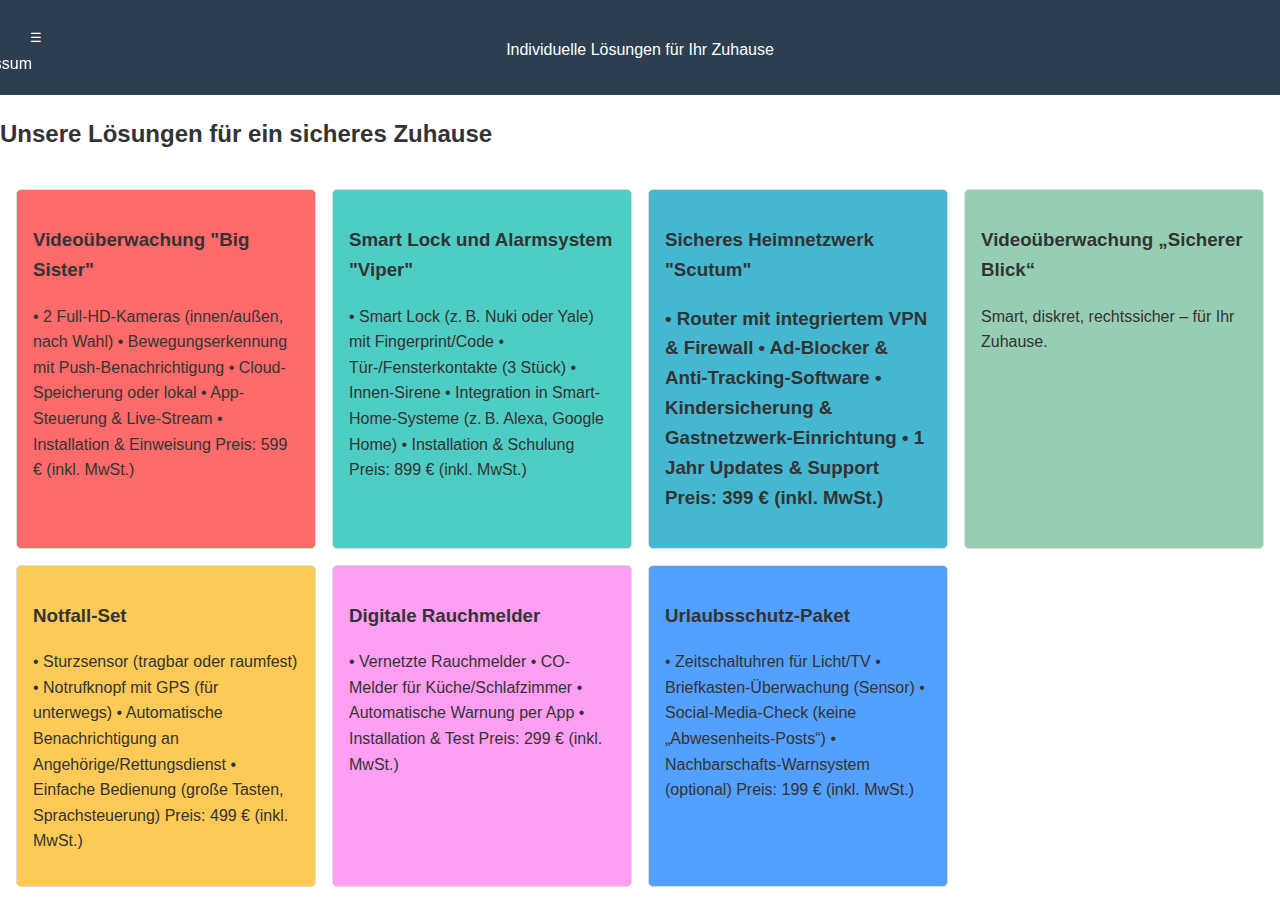
<file: index.html>
<!DOCTYPE html>
<html lang="de">
<head>
    <meta charset="UTF-8">
    <meta name="viewport" content="width=device-width, initial-scale=1.0">
    <title>Oberland Sicherheitstechnik</title>
    <link rel="stylesheet" href="style.css">
</head>
<body>
    <!-- Titelpräsentation -->
    <header>
        <h1></h1>
        <p>Individuelle Lösungen für Ihr Zuhause</p>
    </header>

    <!-- Intelligentes Menü (verschwindend/animiert) -->
    <nav id="sidebar">
    <button id="menu-toggle">☰</button>
    <ul>
        <li><a href="#produkte">Produkte</a></li>
        <li><a href="agb.html" target="_blank">AGB</a></li>
        <li><a href="datenschutz.html" target="_blank">Datenschutz</a></li>
        <li><a href="impressum.html" target="_blank">Impressum</a></li>
    </ul>
</nav>


    <!-- Produktpräsentation (7 Produkte) -->
    <main>
        <section id="produkte">
            <h2>Unsere Lösungen für ein sicheres Zuhause</h2>
            <div class="produkt-grid">
                <!-- Produkt 1 -->
                <div class="produkt" style="background-color: #ff6b6b;">
                    <h3>Videoüberwachung "Big Sister"</h3>
                    <p>
                    	• 2 Full-HD-Kameras (innen/außen, nach Wahl) 
    			• Bewegungserkennung mit Push-Benachrichtigung 
    			• Cloud-Speicherung oder lokal
    			• App-Steuerung & Live-Stream 
    			• Installation & Einweisung Preis: 599 € (inkl. MwSt.) </p>
                </div>
                <!-- Produkt 2 -->
                <div class="produkt" style="background-color: #4ecdc4;">
                    <h3>Smart Lock und Alarmsystem "Viper"</h3>
                    <p>
                    	  • Smart Lock (z. B. Nuki oder Yale) mit Fingerprint/Code 
    		          • Tür-/Fensterkontakte (3 Stück) 
    			  • Innen-Sirene 
   			  • Integration in Smart-Home-Systeme (z. B. Alexa, Google Home) 
 		          • Installation & Schulung Preis: 899 € (inkl. MwSt.)</p>
                </div>
                <!-- Produkt 3 -->
                <div class="produkt" style="background-color: #45b7d1;">
                    <h3>Sicheres Heimnetzwerk "Scutum"
                    <p>• Router mit integriertem VPN & Firewall 
    • Ad-Blocker & Anti-Tracking-Software 
    • Kindersicherung & Gastnetzwerk-Einrichtung 
    • 1 Jahr Updates & Support Preis: 399 € (inkl. MwSt.)</p>
                </div>
                <!-- Produkt 4 -->
                <div class="produkt" style="background-color: #96ceb4;">
                    <h3>Videoüberwachung „Sicherer Blick“</h3>
                    <p>Smart, diskret, rechtssicher – für Ihr Zuhause.</p>
                </div>
                <!-- Produkt 5 -->
                <div class="produkt" style="background-color: #feca57;">
                    <h3>Notfall-Set</h3>
                    <p>    • Sturzsensor (tragbar oder raumfest) 
    • Notrufknopf mit GPS (für unterwegs) 
    • Automatische Benachrichtigung an Angehörige/Rettungsdienst 
    • Einfache Bedienung (große Tasten, Sprachsteuerung) Preis: 499 € (inkl. MwSt.)</p>
                </div>
                <!-- Produkt 6 -->
                <div class="produkt" style="background-color: #ff9ff3;">
                    <h3>Digitale Rauchmelder</h3>
                    <p>    • Vernetzte Rauchmelder 
    • CO-Melder für Küche/Schlafzimmer 
    • Automatische Warnung per App 
    • Installation & Test Preis: 299 € (inkl. MwSt.) </p>
                </div>
                <!-- Produkt 7 -->
                <div class="produkt" style="background-color: #54a0ff;">
                    <h3>Urlaubsschutz-Paket</h3>
                    <p>    • Zeitschaltuhren für Licht/TV 
    • Briefkasten-Überwachung (Sensor) 
    • Social-Media-Check (keine „Abwesenheits-Posts“) 
    • Nachbarschafts-Warnsystem (optional) Preis: 199 € (inkl. MwSt.) </p>
                </div>
            </div>
        </section>
    </main>

    <script src="scripts.js"></script>
</body>
</html>
</file>
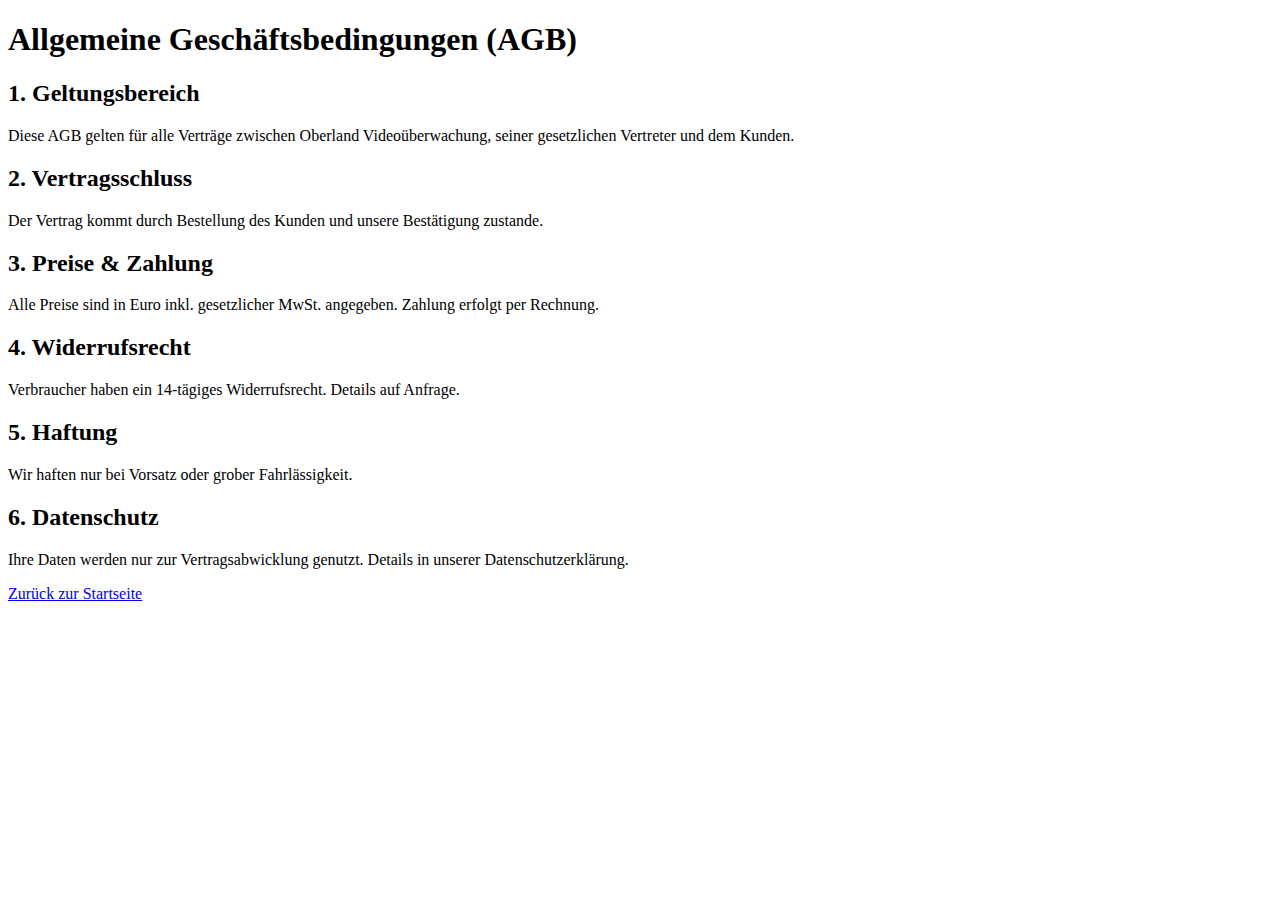
<file: agb.html>
<!DOCTYPE html>
<html lang="de">
<head>
    <meta charset="UTF-8">
    <title>AGB – Oberland Videoüberwachung</title>
</head>
<body>
    <h1>Allgemeine Geschäftsbedingungen (AGB)</h1>

    <h2>1. Geltungsbereich</h2>
    <p>Diese AGB gelten für alle Verträge zwischen Oberland Videoüberwachung, seiner gesetzlichen Vertreter und dem Kunden.</p>

    <h2>2. Vertragsschluss</h2>
    <p>Der Vertrag kommt durch Bestellung des Kunden und unsere Bestätigung zustande.</p>

    <h2>3. Preise & Zahlung</h2>
    <p>Alle Preise sind in Euro inkl. gesetzlicher MwSt. angegeben. Zahlung erfolgt per Rechnung.</p>

    <h2>4. Widerrufsrecht</h2>
    <p>Verbraucher haben ein 14-tägiges Widerrufsrecht. Details auf Anfrage.</p>

    <h2>5. Haftung</h2>
    <p>Wir haften nur bei Vorsatz oder grober Fahrlässigkeit.</p>

    <h2>6. Datenschutz</h2>
    <p>Ihre Daten werden nur zur Vertragsabwicklung genutzt. Details in unserer Datenschutzerklärung.</p>

    <p><a href="index.html">Zurück zur Startseite</a></p>
</body>
</html>
</file>
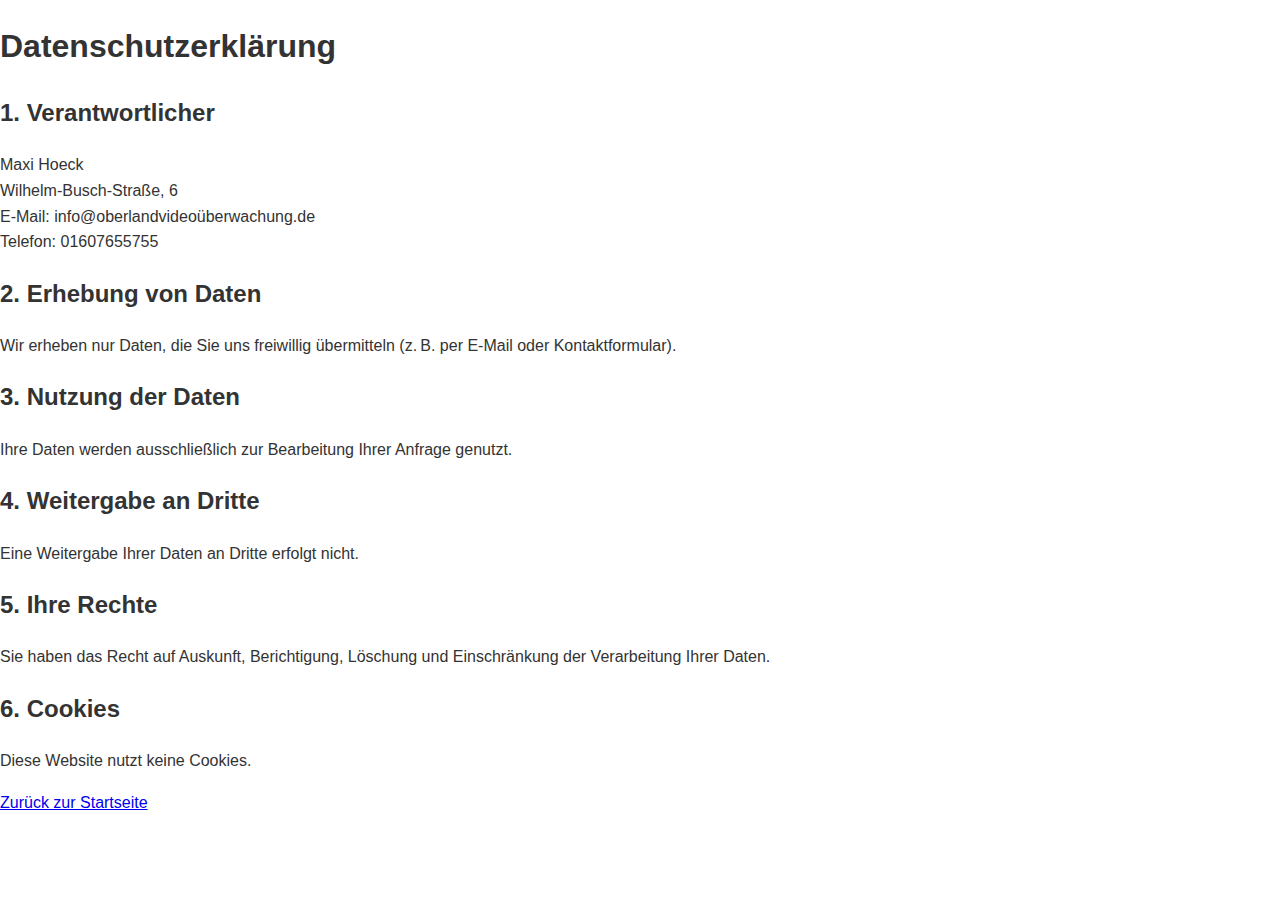
<file: datenschutz.html>
<!DOCTYPE html>
<html lang="de">
<head>
    <meta charset="UTF-8">
    <title>Datenschutz – Oberland Sicherheitstechnik</title>
    <link rel="stylesheet" href="style.css">
</head>
<body>
    <div class="container">
        <h1>Datenschutzerklärung</h1>

        <h2>1. Verantwortlicher</h2>
        <p>Maxi Hoeck<br>
        Wilhelm-Busch-Straße, 6<br>
        E-Mail: info@oberlandvideoüberwachung.de<br>
        Telefon: 01607655755</p>

        <h2>2. Erhebung von Daten</h2>
        <p>Wir erheben nur Daten, die Sie uns freiwillig übermitteln (z. B. per E-Mail oder Kontaktformular).</p>

        <h2>3. Nutzung der Daten</h2>
        <p>Ihre Daten werden ausschließlich zur Bearbeitung Ihrer Anfrage genutzt.</p>

        <h2>4. Weitergabe an Dritte</h2>
        <p>Eine Weitergabe Ihrer Daten an Dritte erfolgt nicht.</p>

        <h2>5. Ihre Rechte</h2>
        <p>Sie haben das Recht auf Auskunft, Berichtigung, Löschung und Einschränkung der Verarbeitung Ihrer Daten.</p>

        <h2>6. Cookies</h2>
        <p>Diese Website nutzt keine Cookies.</p>

        <p><a href="index.html">Zurück zur Startseite</a></p>
    </div>
</body>
</html>
</file>
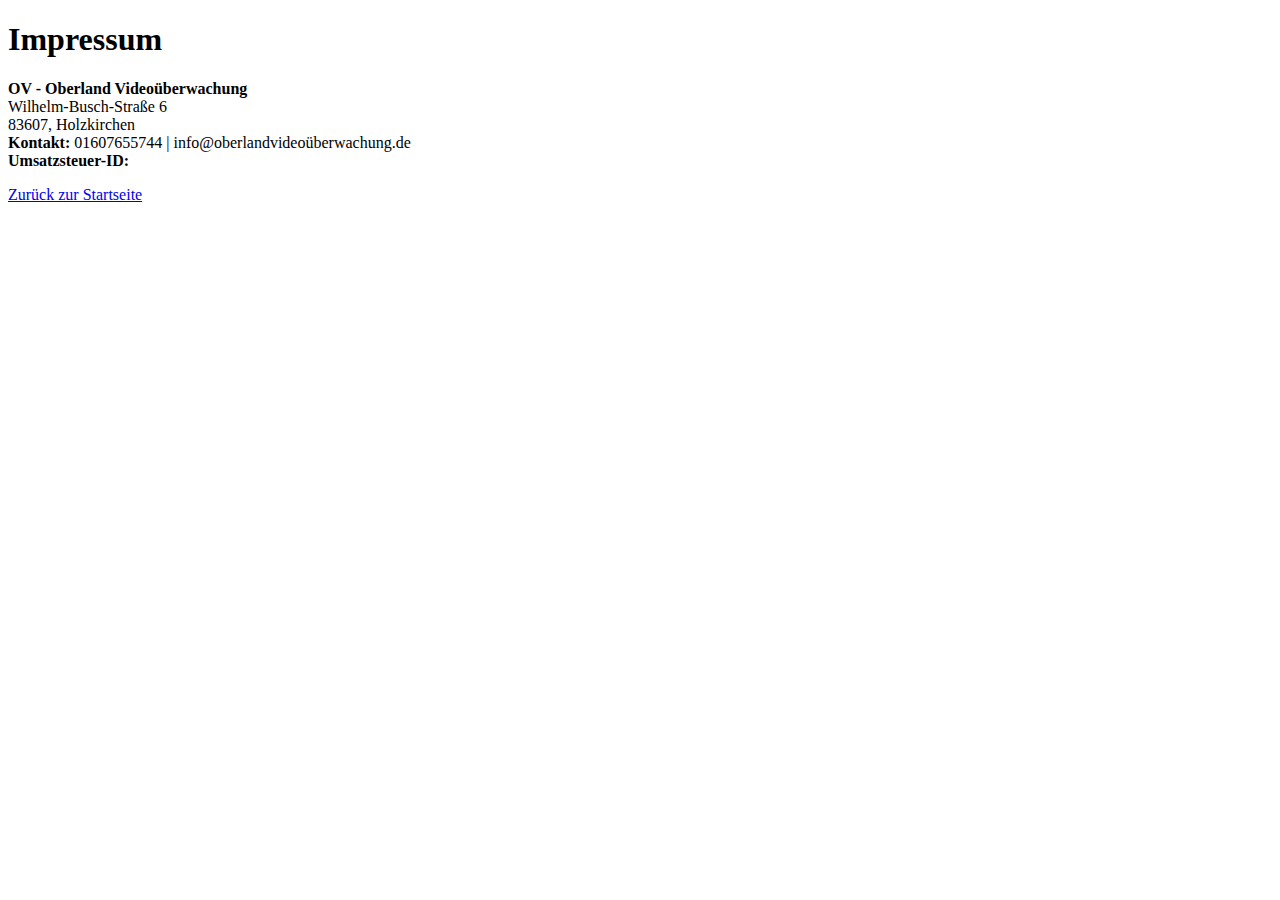
<file: impressum.html>
<!DOCTYPE html>
<html lang="de">
<head>
    <meta charset="UTF-8">
    <title>Impressum – Oberland Videoüberwachung</title>
</head>
<body>
    <h1>Impressum</h1>
    <p>
        <strong>OV - Oberland Videoüberwachung</strong><br>
        Wilhelm-Busch-Straße 6<br>
        83607, Holzkirchen<br>
        <strong>Kontakt:</strong> 01607655744 | info@oberlandvideoüberwachung.de <br>
        <strong>Umsatzsteuer-ID:</strong> 
    </p>
    <p><a href="index.html">Zurück zur Startseite</a></p>
</body>
</html>
</file>
<file: style.css>
/* Grundlayout */
body {
    font-family: Arial, sans-serif;
    line-height: 1.6;
    margin: 0;
    padding: 0;
    color: #333;
}

header {
    background: #2c3e50;
    color: white;
    padding: 1rem;
    text-align: center;
}

nav ul {
    list-style: none;
    padding: 0;
    display: flex;
    justify-content: center;
    gap: 1rem;
}

nav a {
    color: white;
    text-decoration: none;
}

.produkt-grid {
    display: grid;
    grid-template-columns: repeat(auto-fill, minmax(300px, 1fr));
    gap: 1rem;
    padding: 1rem;
}

.produkt {
    border: 1px solid #ddd;
    padding: 1rem;
    border-radius: 5px;
    background: #f9f9f9;
}
/* Seitliches Menü */
#sidebar {
    position: fixed;
    top: 0;
    left: -250px; /* Anfangs ausgeblendet */
    width: 250px;
    height: 100%;
    background: #2c3e50;
    color: white;
    transition: left 0.3s ease;
    z-index: 1000;
}

#sidebar ul {
    list-style: none;
    padding: 20px;
}

#sidebar li {
    margin: 15px 0;
}

#sidebar a {
    color: white;
    text-decoration: none;
}

#menu-toggle {
    position: fixed;
    top: 20px;
    left: 20px;
    background: #2c3e50;
    color: white;
    border: none;
    padding: 10px;
    cursor: pointer;
    z-index: 1001;
}

/* Menü einrutschen lassen */
#sidebar.active {
    left: 0;
}
</file>
